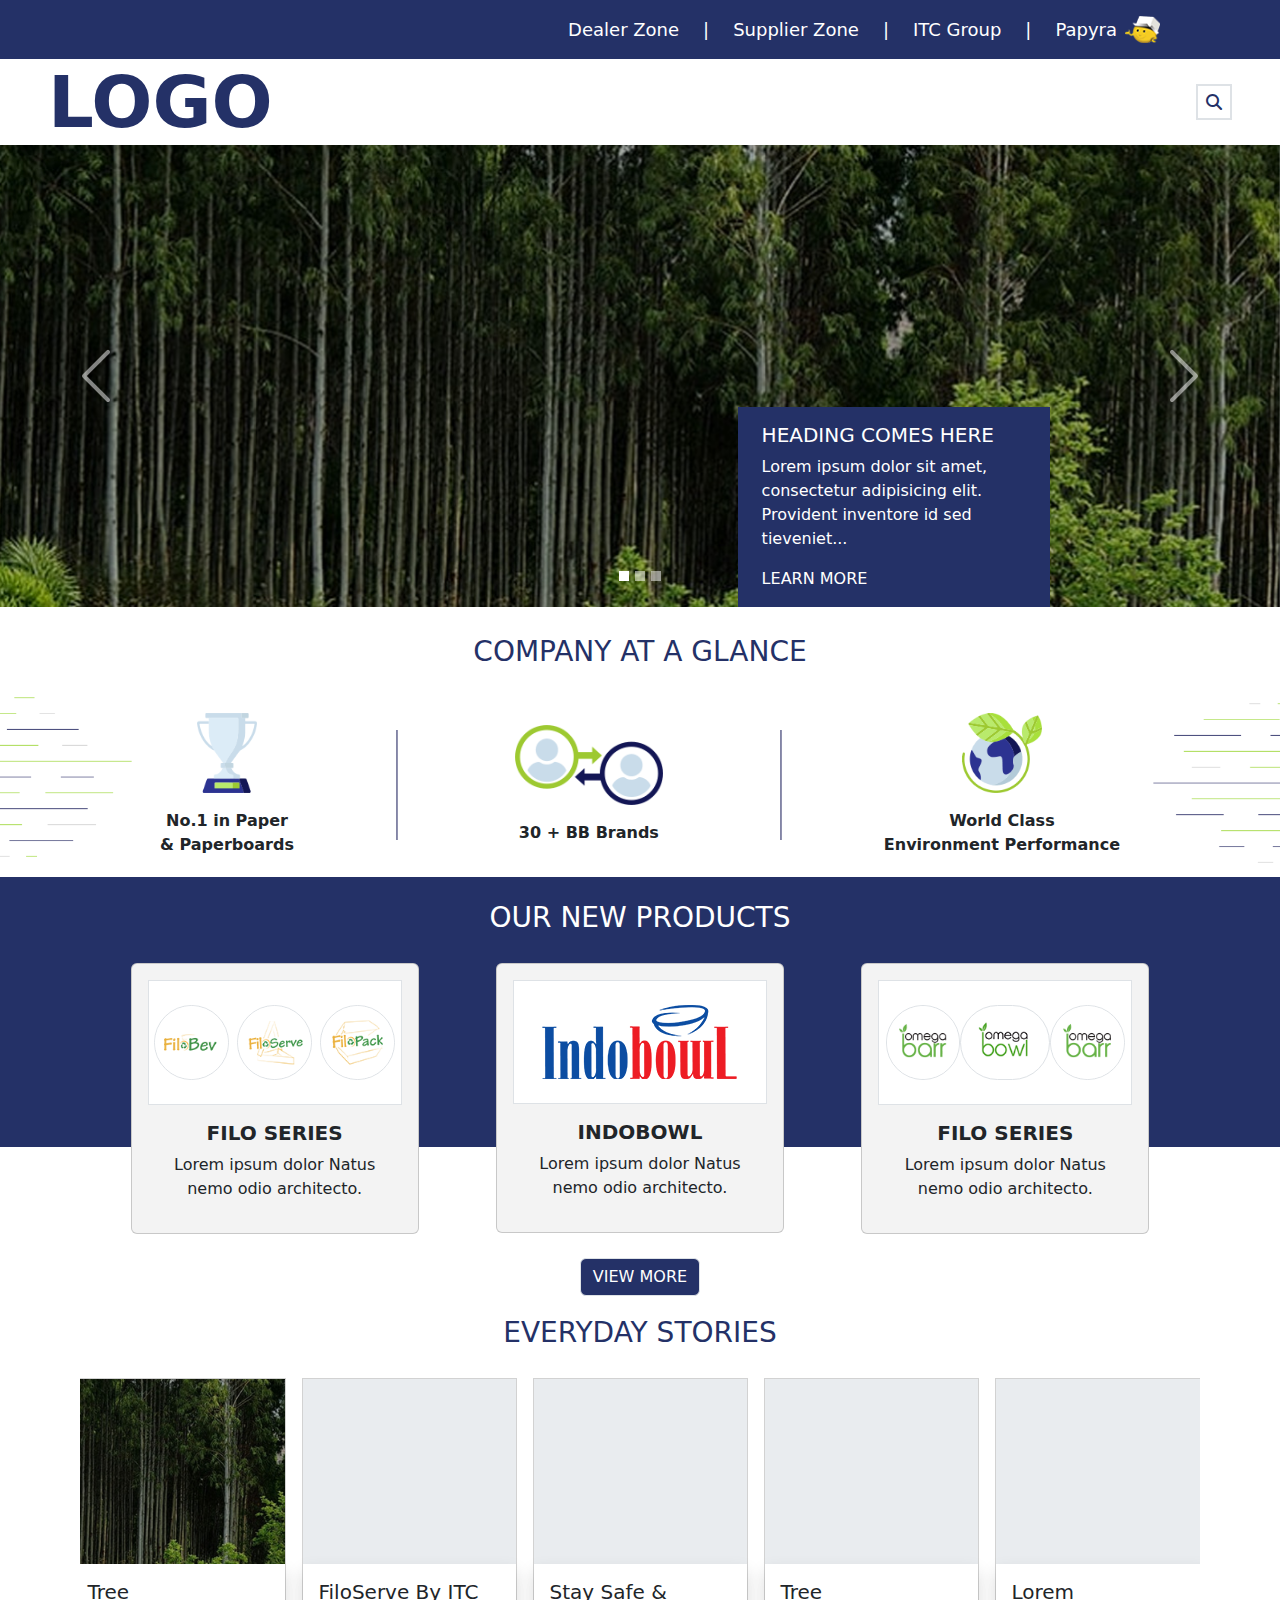
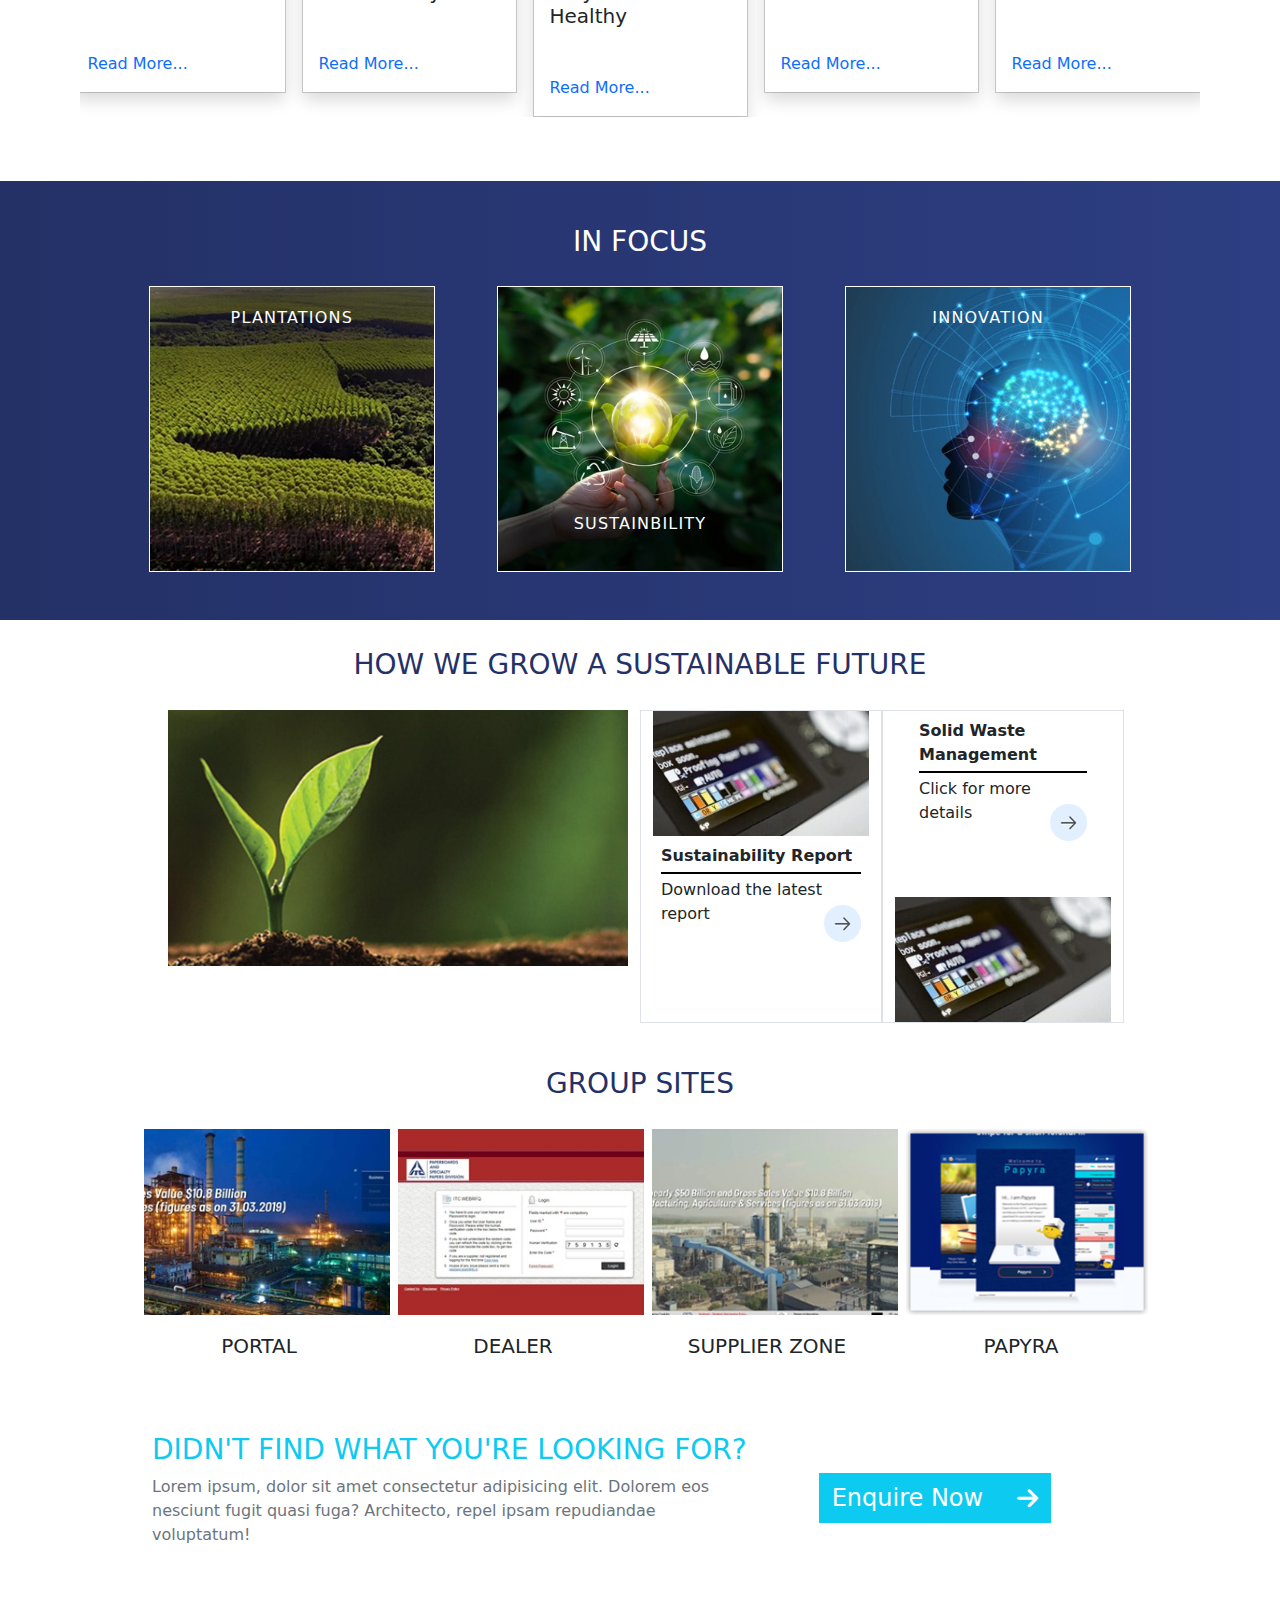
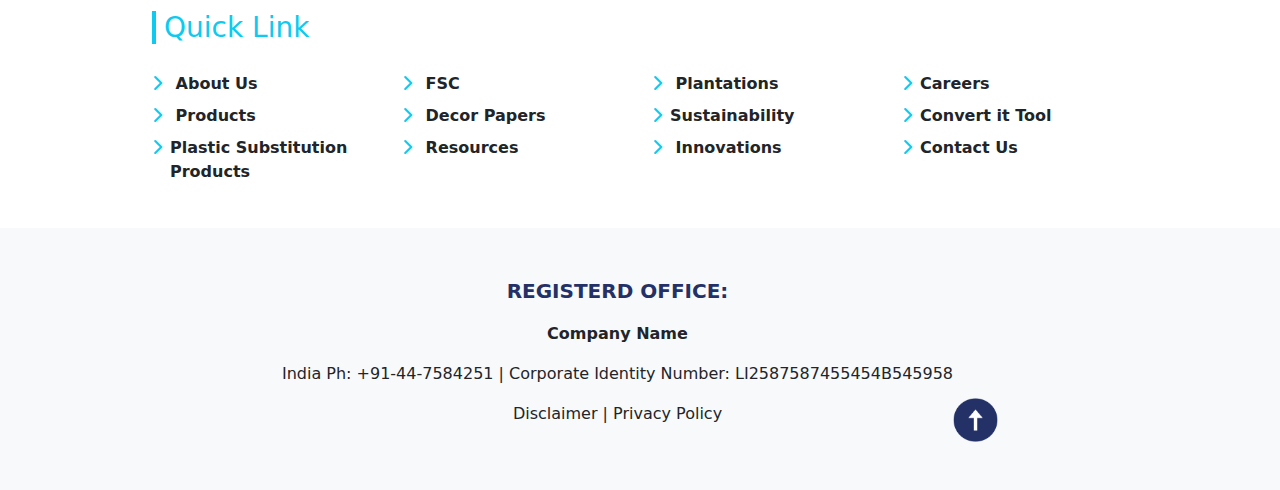
<file: index.html>
<!DOCTYPE html>
<html lang="en">

<head>
    <meta charset="UTF-8">
    <meta name="viewport" content="width=device-width, initial-scale=1.0">
    <title>Shruthi Revalsys</title>
    <!-- Custom CSS  -->
    <link rel="stylesheet" href="/index.css">
    <!-- Bootstrap CDN Link -->
    <link rel="stylesheet" href="https://cdn.jsdelivr.net/npm/bootstrap@5.3.2/dist/css/bootstrap.min.css">
    <!-- Font awesome CDN Link -->
    <link rel="stylesheet" href="https://cdnjs.cloudflare.com/ajax/libs/font-awesome/6.5.1/css/all.min.css">
</head>

<body class="container-fluid p-0">
    <!-- navBar Component -->
    <nav>
        <section class="navbars mainBackgroundColor">
            <ul
                class="nav p-2 navFont align-items-center justify-content-around justify-content-lg-end me-lg-5 pe-lg-5">
                <li class="nav-item ">
                    <a class="nav-link px-0 px-md-3 text-white " href="#">Dealer Zone</a>
                </li>
                <li class="nav-link d-none d-sm-block text-white px-0 px-md-2 d-sm-block">|</li>
                <li class="nav-item  ">
                    <a class="nav-link px-0 px-md-3 text-white" href="#">Supplier Zone</a>
                </li>
                <li class="nav-link d-none d-sm-block text-white px-0 px-md-2 d-sm-block">|</li>
                <li class="nav-item  ">
                    <a class="nav-link px-0 px-md-3 text-white" href="#">ITC Group</a>
                </li>
                <li class="nav-link d-none d-sm-block text-white px-0 px-md-2 d-sm-block">|</li>
                <li class="nav-item">
                    <a class="nav-link px-0 px-md-3 text-white d-flex flex-md-row-reverse" href="#"><img
                            class="me-2 ms-md-2" src="/images/navEmoji.png" width="35" alt="navEmoji"> Papyra</a>
                </li>
            </ul>
        </section>
        <section class="d-flex justify-content-between align-items-center mx-2 mx-md-5 mainFontColor">
            <div class="fs-4 d-sm-none"> <i class="fa-solid fa-bars pe-2 "></i><span class=" fw-light">Menu</span></div>
            <div class="mainFontColor display-2 fw-bold">LOGO</div>
            <i class="fa fa-search border p-2 border-2"></i>
        </section>
    </nav>
    <!-- Hero Component -->
    <main>
        <div id="carouselExampleIndicators" class="carousel slide position-relative">
            <div class="carousel-indicators">
                <button type="button" data-bs-target="#carouselExampleIndicators" data-bs-slide-to="0" class="active "
                    aria-current="true" aria-label="Slide 1"></button>
                <button type="button" data-bs-target="#carouselExampleIndicators" data-bs-slide-to="1"
                    aria-label="Slide 2"></button>
                <button type="button" data-bs-target="#carouselExampleIndicators" data-bs-slide-to="2"
                    aria-label="Slide 3"></button>
            </div>
            <div class="carousel-inner">
                <div class="carousel-item active">
                    <img src="/images/forest.jpg" class="d-block w-100 carouselImage object-fit-cover" alt="forest">
                </div>
                <div class="carousel-item">
                    <img src="/images/forest.jpg" class="d-block w-100 carouselImage object-fit-cover" alt="forest">
                </div>
                <div class="carousel-item">
                    <img src="/images/forest.jpg" class="d-block w-100 carouselImage object-fit-cover" alt="forest">
                </div>
            </div>
            <button class="carousel-control-prev " type="button" data-bs-target="#carouselExampleIndicators"
                data-bs-slide="prev">
                <span class="carousel-control-prev-icon" aria-hidden="true"></span>
                <span class="visually-hidden">Previous</span>
            </button>
            <button class="carousel-control-next" type="button" data-bs-target="#carouselExampleIndicators"
                data-bs-slide="next">
                <span class="carousel-control-next-icon" aria-hidden="true"></span>
                <span class="visually-hidden">Next</span>
            </button>
            <section class="mainBackgroundColor text-white heroBox py-3 px-4 position-absolute bottom-0">
                <h5>HEADING COMES HERE</h5>
                <p class="fs-6">Lorem ipsum dolor sit amet, consectetur adipisicing elit. Provident inventore id sed
                    tieveniet...</p>
                <a href="#" class="text-reset text-decoration-none">LEARN MORE</a>
            </section>
        </div>

        <section class="Branding position-relative">
            <h3 class="text-center py-4 my-1 mainFontColor">COMPANY AT A GLANCE</h3>
            <div class="">
                <img class="decorLines position-absolute start-0" src="/images/leftLines.png" alt="leftLines">
                <div class="w-75 mx-auto d-md-flex justify-content-between align-items-center text-center">
                    <div class="py-3 py-md-0">
                        <img class="brandIcon p-3 mx-auto" src="/images/prize.png" alt="prize">
                        <p class="fw-bold">No.1 in Paper <br> & Paperboards</p>
                    </div>
                    <img class="d-none d-md-block" src="/images/line_2.png" alt="line_2">
                    <div class="brandLines d-md-none mx-auto"></div>

                    <div class="py-3 py-md-0">
                        <img class="brandIcon p-3 mx-auto d-none d-md-block" src="/images/Contact.png" alt="Contact">
                        <div class=" d-md-none handShake">🤝</div>
                        <p class="fw-bold">30 + BB Brands</p>

                    </div>
                    <img class="d-none d-md-block" src="/images/line_2.png" alt="line_2">
                    <div class="brandLines d-block d-md-none mx-auto"></div>
                    <div class="py-3 py-md-0">
                        <img class="brandIcon p-3 mx-auto" src="/images/globe.png" alt="globe">
                        <p class="fw-bold">World Class <br> Environment Performance</p>
                    </div>
                </div>
                <img class="decorLines decorLine-2 position-absolute end-0 " src="/images/rightLines.png"
                    alt="rightLines">
            </div>
        </section>
    </main>
    <!-- Preview Component -->
    <article class="productView mainBackgroundColor">
        <div class="productViewContent mx-auto py-4 py-md-0">
            <h3 class="text-white text-center py-4 my-1">OUR NEW PRODUCTS</h3>
            <div class="d-flex flex-column flex-md-row justify-content-center gap-2">

                <section class="mx-auto">
                    <div class="card p-3 cardColor" style="width: 18rem;">
                        <div class="bg-white p-3 py-4 d-flex justify-content-center align-items-center border ">
                            <img class="border rounded-pill" src="/images/ellipse_1_copy_2.png" height="75"
                                alt="ellipse_1_copy_2">
                            <img class="mx-2 border rounded-pill" src="/images/ellipse_1_copy_4.png" height="75"
                                alt="ellipse_1_copy_4">
                            <img class="border rounded-pill" src="/images/ellipse_1_copy_5.png" height="75"
                                alt="ellipse_1_copy_5">
                        </div>
                        <div class="card-body text-center">
                            <h5 class="card-title fw-bold">FILO SERIES</h5>
                            <p class="card-text">Lorem ipsum dolor Natus nemo odio architecto.</p>
                        </div>
                    </div>
                </section>
                <section class="mx-auto">
                    <div class="card p-3 cardColor" style="width: 18rem;">
                        <div class="bg-white p-3 py-4 d-flex justify-content-center align-items-center border">
                            <img class="object-fit-contain px-4 " src="/images/indoBowl.png" width="255" alt="indoBowl">
                        </div>
                        <div class="card-body text-center">
                            <h5 class="card-title fw-bold">INDOBOWL</h5>
                            <p class="card-text">Lorem ipsum dolor Natus nemo odio architecto.</p>

                        </div>
                    </div>
                </section>
                <section class="mx-auto">
                    <div class="card p-3 cardColor" style="width: 18rem;">
                        <div class="bg-white p-3 py-4 d-flex justify-content-center align-items-center border ">
                            <img class="border rounded-pill" src="/images/ellipse_1_copy_3.png" height="75"
                                alt="ellipse_1_copy_3">
                            <img class="px-2 border rounded-pill" src="/images/ellipse_1_copy_7.png" height="75"
                                alt="ellipse_1_copy_7">
                            <img class="border rounded-pill" src="/images/ellipse_1_copy_3.png" height="75"
                                alt="ellipse_1_copy_3">
                        </div>
                        <div class="card-body text-center">
                            <h5 class="card-title fw-bold">FILO SERIES</h5>
                            <p class="card-text">Lorem ipsum dolor Natus nemo odio architecto.</p>
                        </div>
                    </div>
                </section>

            </div>
            <div class="d-flex justify-content-center py-4">
                <button class="btn border viewBtn"> VIEW MORE</button>
            </div>
        </div>
    </article>
    <!-- Stories Component  -->
    <article class="stories p-3 mx-auto">
        <h3 class="mainFontColor text-center py-4 my-1">EVERYDAY STORIES</h3>
        <div class="d-flex justify-content-xl-center storyScroll overflow-x-scroll gap-3 px-3">

            <section>
                <div class="card rounded-0 storyCard ">
                    <img src="/images/forest.jpg" class="card-img-top rounded-0 object-fit-cover" height="185px"
                        alt="forest">
                    <div class="card-body shadow">
                        <h5 class="card-title mb-5">Tree</h5>

                        <a href="#" class=" text-decoration-none ">Read More...</a>
                    </div>
                </div>
            </section>
            <section>
                <div class="card rounded-0   storyCard">
                    <video class="bg-body-secondary" height="185px">
                    </video>
                    <div class="card-body shadow">
                        <h5 class="card-title mb-5">FiloServe By ITC</h5>

                        <a href="#" class=" text-decoration-none ">Read More...</a>
                    </div>
                </div>
            </section>
            <section>
                <div class="card rounded-0  storyCard">
                    <video class="bg-body-secondary" height="185px">
                    </video>
                    <div class="card-body shadow">
                        <h5 class="card-title mb-5">Stay Safe & Healthy</h5>

                        <a href="#" class=" text-decoration-none ">Read More...</a>
                    </div>
                </div>
            </section>
            <section>
                <div class="card rounded-0  storyCard">
                    <video class="bg-body-secondary" height="185px">
                    </video>
                    <div class="card-body shadow">
                        <h5 class="card-title mb-5">Tree</h5>

                        <a href="#" class=" text-decoration-none ">Read More...</a>
                    </div>
                </div>
            </section>
            <section>
                <div class="card rounded-0  storyCard">
                    <video class="bg-body-secondary" height="185px">
                    </video>
                    <div class="card-body shadow">
                        <h5 class="card-title mb-5">Lorem</h5>

                        <a href="#" class=" text-decoration-none ">Read More...</a>
                    </div>
                </div>
            </section>
        </div>

    </article>
    <!-- Focus Component -->
    <article class="focus p-3 mt-5 pb-5 text-white">
        <div class="focusContent mx-md-auto">
            <h3 class="text-center py-4 my-1">IN FOCUS</h3>
            <div class="d-flex justify-content-md-between gap-3 mx-2 overflow-x-scroll storyScroll">
                <div class="position-relative">
                    <img class="focusImage border border-white" src="/images/plantation.jpg" alt="plantation">
                    <p class="position-absolute title topTitle">PLANTATIONS</p>
                </div>
                <div class="position-relative">
                    <img class="focusImage border border-white" src="/images/sustainability.jpg" alt="sustainability">
                    <p class="position-absolute title bottomTitle">SUSTAINBILITY</p>
                </div>
                <div class="position-relative">
                    <img class="focusImage border border-white" src="/images/innovations.jpg" alt="innovations">
                    <p class="position-absolute title topTitle">INNOVATION</p>
                </div>
            </div>
        </div>
    </article>
    <!-- Future Content -->
    <article id="futureContent mx-md-5 px-md-5">
        <div class="mx-md-5 px-md-5 mx-auto">
            <h3 class="mainFontColor text-center py-4 my-1">HOW WE GROW A SUSTAINABLE FUTURE</h3>
            <div class="px-4 px-md-5 mx-md-4">
                <div class="row">
                    <div class="col-12 col-md-6">
                        <div class="">
                            <img class=" object-fit-cover w-100" src="/images/plant.jpg" alt="plant">
                        </div>
                    </div>
                    <div class="col-12 col-md-3 border">
                        <div class="">
                            <img class="object-fit-cover w-100" src="/images/calc.jpg" alt="calc">
                            <div class="p-3 p-md-2 px-4">
                                <p class="fw-semibold mb-1 ">Sustainability Report</p>
                                <div class="line my-1 mt-0"></div>
                                <div class="d-flex justify-content-between align-items-center align-items-md-end">
                                    <p>Download the latest report</p>
                                    <i class="fa-solid fa-arrow-right d-md-none"></i>
                                    <img class="object-fit-cover forwardArrow mt-4 d-none d-md-block"
                                        src="/images/forwardArrow.png" alt="forwardArrow">
                                </div>
                            </div>
                        </div>
                    </div>
                    <div class="col-12 col-md-3 border">
                        <div class="">
                            <div class="p-2 px-4 mb-md-5">
                                <p class="fw-semibold mb-1 ">Solid Waste <br> Management</p>
                                <div class="line my-1 mt-0"></div>
                                <div class="d-flex justify-content-between align-items-center align-items-md-end">
                                    <p>Click for more details</p>
                                    <i class="fa-solid fa-arrow-right d-md-none"></i>

                                    <img class="object-fit-cover forwardArrow mt-4 d-none d-md-block"
                                        src="/images/forwardArrow.png" alt="forwardArrow">
                                </div>
                            </div>
                            <img class="object-fit-cover w-100" src="/images/calc.jpg" alt="calc">
                        </div>
                    </div>
                </div>
            </div>
        </div>
    </article>
    <!-- Group Component -->
    <article id="groupContent" class="focusContent mx-auto p-3">
        <h3 class="mainFontColor text-center py-4 my-1">GROUP SITES</h3>
        <div class="row">
            <div class="col-12 col-lg-6 col-xl-3 text-center">
                <img class="object-fit-cover" src="/images/portal.jpg" height="186" alt="portal">
                <p class="py-3 fs-5">PORTAL</p>
            </div>
            <div class="col-12 col-lg-6 col-xl-3  text-center">
                <img class="object-fit-cover" src="/images/dealer.jpg" height="186" alt="dealer">
                <p class="py-3 fs-5">DEALER</p>
            </div>
            <div class="col-12 col-lg-6 col-xl-3  text-center">
                <img class="object-fit-cover" src="/images/supply.jpg" height="186" alt="supply">
                <p class="py-3 fs-5">SUPPLIER ZONE</p>
            </div>
            <div class="col-12 col-lg-6 col-xl-3 text-center">
                <img class="object-fit-cover" src="/images/papyra.png" height="186" alt="supply">
                <p class="py-3 fs-5">PAPYRA</p>
            </div>
            <!-- <div class="col-12 col-lg-6 col-xl-3  text-center">
                <img src="/images/papyra.png" alt="papyra">
                <p class="py-3 fs-5">PAPYRA</p>
            </div> -->
        </div>
    </article>
    <!-- Footer Component -->
    <article class="focusContent mx-auto mx-5 ">
        <div class="p-4">
            <div class="row align-items-center">
                <div class="col-12 col-md-8">
                    <h3 class="text-info fw-normal">DIDN'T FIND WHAT YOU'RE LOOKING FOR?</h3>
                    <p class="text-secondary me-md-5">Lorem ipsum, dolor sit amet consectetur adipisicing elit. Dolorem
                        eos
                        nesciunt fugit quasi fuga? Architecto, repel
                        ipsam repudiandae voluptatum!</p>
                </div>
                <div class="col-12 col-md-4">
                    <button
                        class="btn btn-info text-white w-75 rounded-0 d-flex justify-content-between align-items-center fs-4">Enquire
                        Now
                        <i class="fa-solid fa-arrow-right "></i>
                    </button>
                </div>
            </div>
            <section class="mt-5">
                <h3 class="text-info fw-normal border-start border-4 border-info ps-2  my-4 my-1">Quick Link</h3>
                <div class="row">
                    <div class="col-6 col-lg-3">
                        <ul class="list-unstyled">
                            <li class="nav-item py-1"><a href="#" class="nav-link fw-semibold text-reset">
                                    <i class="fa-solid fa-chevron-right text-info"></i><span class="ms-2"> About
                                        Us</span></a></li>
                            <li class="nav-item py-1"><a href="#" class="nav-link fw-semibold text-reset">
                                    <i class="fa-solid fa-chevron-right text-info"></i>
                                    <span class="ms-2">Products</span>
                                </a></li>
                            <li class="nav-item py-1"><a href="#"
                                    class="nav-link fw-semibold  d-flex align-items-baseline text-reset">
                                    <i class="fa-solid fa-chevron-right text-info"></i>
                                    <div class="ms-2">Plastic
                                        Substitution Products</div>
                                </a>
                            </li>
                        </ul>
                    </div>
                    <div class="col-6 col-lg-3">
                        <ul class="list-unstyled">
                            <li class="nav-item py-1"><a href="#" class="nav-link fw-semibold text-reset">
                                    <i class="fa-solid fa-chevron-right text-info me-2"></i> FSC </a></li>
                            <li class="nav-item py-1"><a href="#" class="nav-link fw-semibold text-reset">
                                    <i class="fa-solid fa-chevron-right text-info me-2"></i> Decor Papers </a></li>
                            <li class="nav-item py-1"><a href="#" class="nav-link fw-semibold text-reset">
                                    <i class="fa-solid fa-chevron-right text-info me-2"></i> Resources </a></li>
                        </ul>
                    </div>
                    <div class="col-6 col-lg-3">
                        <ul class="list-unstyled">
                            <li class="nav-item py-1"><a href="#" class="nav-link fw-semibold text-reset">
                                    <i class="fa-solid fa-chevron-right text-info me-2"></i> Plantations </a></li>
                            <li class="nav-item py-1"><a href="#" class="nav-link fw-semibold text-reset">
                                    <i class="fa-solid fa-chevron-right text-info me-2"></i>Sustainability </a></li>
                            <li class="nav-item py-1"><a href="#" class="nav-link fw-semibold text-reset">
                                    <i class="fa-solid fa-chevron-right text-info me-2"></i> Innovations </a></li>
                        </ul>
                    </div>
                    <div class="col-6 col-lg-3">
                        <ul class="list-unstyled">
                            <li class="nav-item py-1"><a href="#" class="nav-link fw-semibold text-reset">
                                    <i class="fa-solid fa-chevron-right text-info me-2"></i>Careers </a></li>
                            <li class="nav-item py-1"><a href="#" class="nav-link fw-semibold text-reset">
                                    <i class="fa-solid fa-chevron-right text-info me-2"></i>Convert it Tool </a></li>
                            <li class="nav-item py-1"><a href="#" class="nav-link fw-semibold text-reset">
                                    <i class="fa-solid fa-chevron-right text-info me-2"></i>Contact Us </a></li>
                        </ul>
                    </div>
                </div>
            </section>
        </div>

    </article>
    <!-- foooter Component -->
    <footer class="p-3 p-md-5 bg-body-tertiary ">
        <section class="d-flex justify-content-center">
            <div class="text-center">
                <div class="d-flex align-items-center justify-content-around justify-content-md-center">
                    <div>
                        <p class="fw-semibold mainFontColor fs-5">REGISTERD OFFICE:</p>
                        <p class="fw-bolder  fs-6">Company Name</p>
                    </div>
                    <div class="d-md-none"><img src="/images/down-arrow-01.png" width="45" alt="arrow"></div>

                </div>
                <p>India Ph: +91-44-7584251 | Corporate Identity Number: LI2587587455454B545958</p>
                <p>Disclaimer | Privacy Policy</p>
            </div>
            <div class="align-self-end d-none d-md-block"><img src="/images/down-arrow-01.png" width="45" alt="arrow">
            </div>

        </section>
    </footer>
    <script src="https://cdn.jsdelivr.net/npm/bootstrap@5.3.2/dist/js/bootstrap.bundle.min.js"></script>
</body>

</html>
</file>
<file: index.css>
/* Normalize CSS */

/*
  1. Use a more-intuitive box-sizing model.
*/
*,
*::before,
*::after {
  box-sizing: border-box;
}
/*
    2. Remove default margin
  */
* {
  margin: 0;
}
/*
    Typographic tweaks!
    3. Add accessible line-height
    4. Improve text rendering
  */
body {
  line-height: 1.5;
  -webkit-font-smoothing: antialiased;
}
/*
    5. Improve media defaults
  */

picture,
video,
canvas,
svg {
  display: block;
  max-width: 100%;
}
/*
    6. Remove built-in form typography styles
  */
input,
button,
textarea,
select {
  font: inherit;
}
/*
    7. Avoid text overflows
    */
p,
h1,
h2,
h3,
h4,
h5,
h6 {
  overflow-wrap: break-word;
}
/*
    8. Create a root stacking context
  */
#root,
#__next {
  isolation: isolate;
}

/* Custom CSS */

:root {
  --maincolor: #243167;
}

.mainBackgroundColor {
  background: var(--maincolor);
}

.mainFontColor {
  color: var(--maincolor);
}

/* hero Content  */

.carouselImage {
  height: 462px;
}

.carousel-indicators [data-bs-target] {
  width: 10px !important;
  height: 10px !important;
}

.carousel-control-prev-icon,
.carousel-control-next-icon {
  width: 5rem !important;
  height: 4rem !important;
}

.heroBox {
  width: 312px;
  right: 18%;
}

.decorLines {
  height: 160px;
}

.brandIcon {
  height: 112px;
}

.brandLines {
  border: 1px solid var(--maincolor);
  max-width: 212px;
}
.decorLine-2 {
  top: 35%;
}
.handShake {
  font-size: 85px;
}

.productView {
  height: 270px;
}
.productViewContent {
  max-width: 85%;
  /* translate: 0px 75px; */
}

.viewBtn {
  background: var(--maincolor) !important;
  color: #fff !important;
}
.viewBtn:hover {
  /* background: #fff !important; */
  color: #fff !important;
  border: 2px solid var(--maincolor) !important;
}

.previewCard:hover {
  transform: scale(1.1);
  transition: all 0.45s ease-in-out;
}
.storyCard {
  width: 215px !important;
}

.stories {
  margin-top: 125px;
  max-width: 90%;
}
.storyScroll::-webkit-scrollbar {
  display: none;
}
.focus {
  background: linear-gradient(to right, var(--maincolor), #2d3e82);
}
.focusContent {
  width: 80%;
}

.focusImage {
  height: 286px;
  width: 286px;
}
.title {
  letter-spacing: 1.2px;
  left: 50%;
  transform: translateX(-50%);
}
.bottomTitle {
  bottom: 20px;
}
.topTitle {
  top: 20px;
}

.line {
  border: 1px solid #000;
}

@media screen and (max-width: 786px) {
  .heroBox {
    left: 50%;
    transform: translateX(-50%);
  }
  .decorLine-2 {
    top: 70%;
  }
  .decorLines {
    height: 150px;
  }
  .productView {
    height: auto;
  }
  .productViewContent {
    max-width: 100%;
    translate: 0;
  }
  .viewBtn:hover {
    background: #fff !important;
    color: var(--maincolor) !important;
  }
  .previewCard:hover {
    transform: scale(1.05);
  }
  .stories {
    margin-top: 0px;
    max-width: 100%;
  }
  .focusContent {
    width: 100%;
  }
  .navFont {
    font-size: 14px !important;
  }
}

.cardColor {
  background: #f3f3f3 !important;
}

.navFont {
  font-size: 18px;
}
</file>
